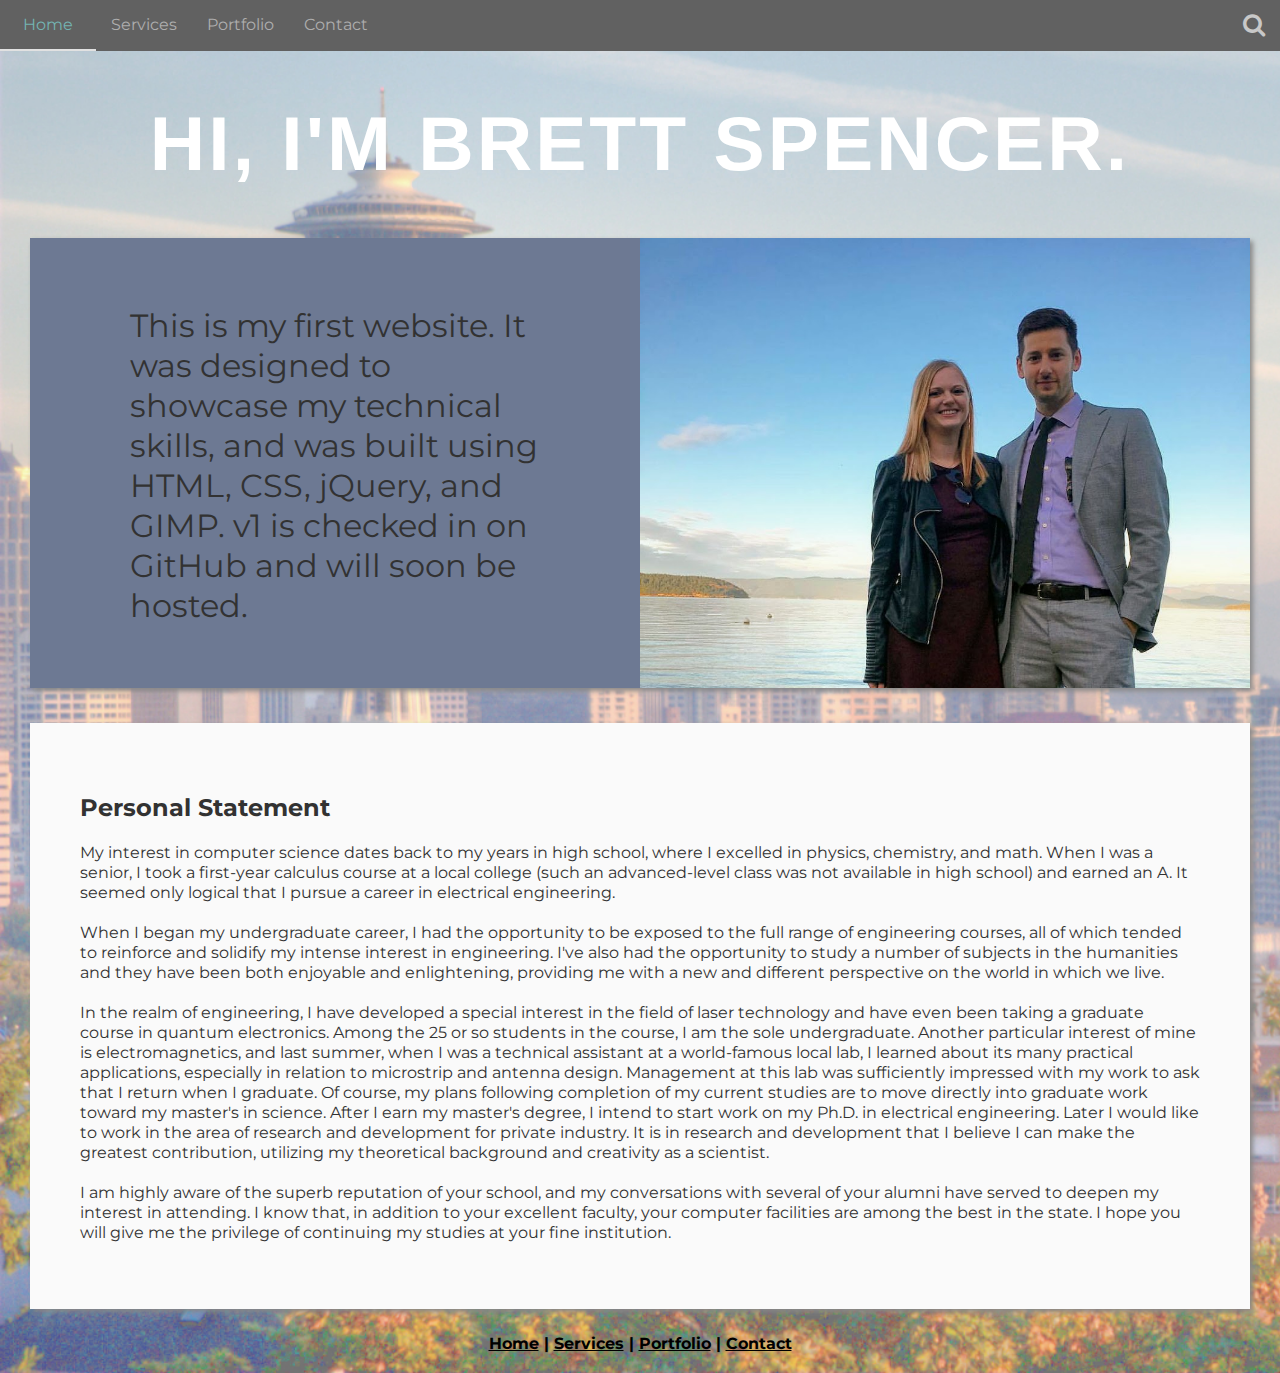
<file: v1/index.html>
<!DOCTYPE html>
<html>
<head>
	<title>Brett Spencer</title>
	<meta charset="UTF-8">
	<meta name="viewport" content="width=device-width, initial-scale=1.0">
	<meta name="author" content="Brett Spencer">
	<meta name="description" content="This will be the homepage for my personal website.">
	<meta name="keywords" content="brett spencer, programmer, developer, programmer brett, developer brett, personal website">
	<link rel="shortcut icon" href="img/favicon.png" type="image/x-icon">
	<link rel="stylesheet" href="https://cdnjs.cloudflare.com/ajax/libs/font-awesome/4.7.0/css/font-awesome.min.css">
	<link href="https://fonts.googleapis.com/css?family=Montserrat" rel="stylesheet">
	<link rel="stylesheet" type="text/css" href="css/main.css">
	<link rel="stylesheet" type="text/css" href="css/index.css">
	<script src="https://ajax.googleapis.com/ajax/libs/jquery/3.2.1/jquery.min.js" defer></script>
	<script src="js/main.js" defer></script>
</head>
<body>
	<nav>
		<ul class="navMenu"> <!-- Switch nav system to hamburger drop-down for mobile? -->
			<li class="navItem"><a class="navItem activeNav" href="index.html">Home</a></li>
			<li class="navItem"><a class="navItem" href="services.html">Services</a></li>
			<li class="navItem"><a class="navItem" href="portfolio.html">Portfolio</a></li>
			<li class="navItem"><a class="navItem" href="contact.html">Contact</a></li>
		</ul>
		<form id="searchBox" action="wip.html">
			<input type="search" placeholder="Search" id="searchText" name="search">
			<i class="fa fa-search" id="searchButton"></i>
		</form>
	</nav>
	<main class="clearFix">
		<h1 id="ohHello">Hi, I'm Brett Spencer.</h1>
		<div id="mainText"> <!-- I should wrap the p and img elements in divs, give the divs max-heights based on viewport size, and give p overflow:auto for a scrollbar, whereas the img will just have overflow:hidden -->
			<p id="intro">
				<span id="centerTest">
				This is my first website. It was designed to showcase my technical skills, and was built using HTML, CSS, jQuery, and GIMP. v1 is checked in on GitHub and will soon be hosted.
				</span>
			</p>
			<img id="profilePic" src="img/brett.jpg">
		</div>
		<div id="personalStatement">
			<h2>Personal Statement</h2>
			<p>My interest in computer science dates back to my years in high school, where I excelled in physics, chemistry, and math. When I was a senior, I took a first-year calculus course at a local college (such an advanced-level class was not available in high school) and earned an A. It seemed only logical that I pursue a career in electrical engineering.
			<br><br>
			When I began my undergraduate career, I had the opportunity to be exposed to the full range of engineering courses, all of which tended to reinforce and solidify my intense interest in engineering. I've also had the opportunity to study a number of subjects in the humanities and they have been both enjoyable and enlightening, providing me with a new and different perspective on the world in which we live.			
			<br><br>
			In the realm of engineering, I have developed a special interest in the field of laser technology and have even been taking a graduate course in quantum electronics. Among the 25 or so students in the course, I am the sole undergraduate. Another particular interest of mine is electromagnetics, and last summer, when I was a technical assistant at a world-famous local lab, I learned about its many practical applications, especially in relation to microstrip and antenna design. Management at this lab was sufficiently impressed with my work to ask that I return when I graduate. Of course, my plans following completion of my current studies are to move directly into graduate work toward my master's in science. After I earn my master's degree, I intend to start work on my Ph.D. in electrical engineering. Later I would like to work in the area of research and development for private industry. It is in research and development that I believe I can make the greatest contribution, utilizing my theoretical background and creativity as a scientist.			
			<br><br>
			I am highly aware of the superb reputation of your school, and my conversations with several of your alumni have served to deepen my interest in attending. I know that, in addition to your excellent faculty, your computer facilities are among the best in the state. I hope you will give me the privilege of continuing my studies at your fine institution.
		</div>
	</main>
	<footer>
		<div>
			<a class="footerNav" href="index.html">Home</a> |
			<a class="footerNav" href="services.html">Services</a> |
			<a class="footerNav" href="portfolio.html">Portfolio</a> |
			<a class="footerNav" href="contact.html">Contact</a>
		</div>
	</footer>
</body>
</html>
</file>
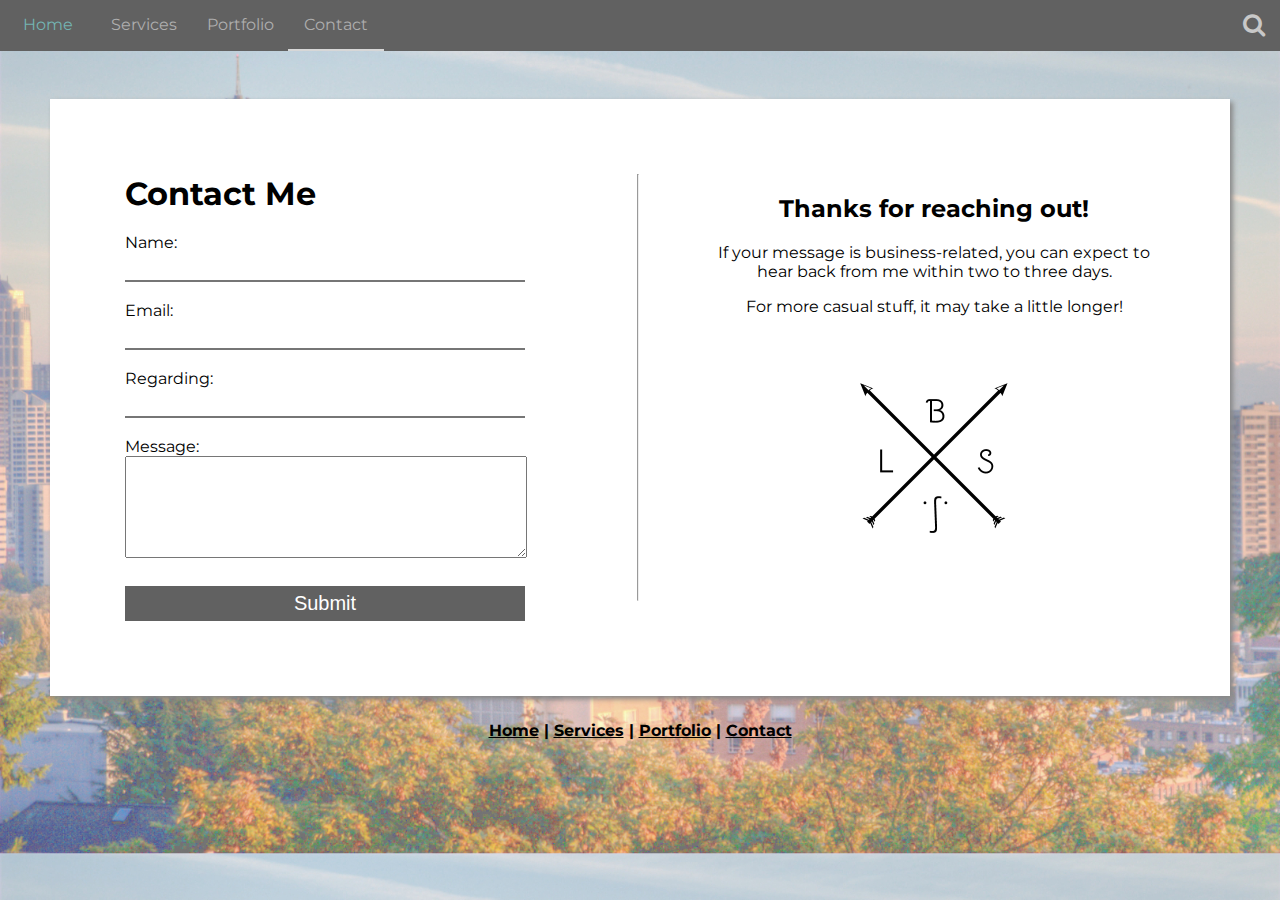
<file: v1/contact.html>
<!DOCTYPE html>
<html>
<head>
	<title>Brett Spencer</title>
	<meta charset="UTF-8">
	<meta name="viewport" content="width=device-width, initial-scale=1.0">
	<meta name="author" content="Brett Spencer">
	<meta name="description" content="This will be the homepage for my personal website.">
	<meta name="keywords" content="brett spencer, programmer, developer, programmer brett, developer brett, personal website">
	<link rel="shortcut icon" href="img/favicon.png" type="image/x-icon">
	<link rel="stylesheet" href="https://cdnjs.cloudflare.com/ajax/libs/font-awesome/4.7.0/css/font-awesome.min.css">
	<link href="https://fonts.googleapis.com/css?family=Montserrat" rel="stylesheet">
	<link rel="stylesheet" type="text/css" href="css/main.css">
	<link rel="stylesheet" type="text/css" href="css/contact.css">
	<script src="https://ajax.googleapis.com/ajax/libs/jquery/3.2.1/jquery.min.js" defer></script>
	<script src="js/main.js" defer></script>
	<script src="js/contact.js" defer></script>
</head>
<body>
	<nav>
		<ul class="navMenu"> <!-- Switch nav system to hamburger drop-down for mobile? -->
			<li class="navItem"><a class="navItem" href="index.html">Home</a></li>
			<li class="navItem"><a class="navItem" href="services.html">Services</a></li>
			<li class="navItem"><a class="navItem" href="portfolio.html">Portfolio</a></li>
			<li class="navItem"><a class="navItem activeNav" href="contact.html">Contact</a></li>
		</ul>
		<form id="searchBox" action="wip.html">
			<input type="search" placeholder="Search" id="searchText" name="search">
			<i class="fa fa-search" id="searchButton"></i>
		</form>
	</nav>
	<main class="clearFix">
		<div id="contactContainer" class="clearFix">
			<div id="contactForm">
				<h1>Contact Me</h1>
				<form name="contactMe" action="wip.html">
					<span class="formLabel">Name:</span></br>
					<input type="text" name="name"></br></br>
					<span class="formLabel">Email:<span class="formLabel"></br>
					<input type="email" name="email"></br></br>
					<span class="formLabel">Regarding:</span></br>
					<input list="options" name="Regarding">
					<datalist id="options">
						<option value="Employment: long term"></option>
						<option value="Employment: short term"></option>
						<option value="Collaborating on a project"></option>
						<option value="Just to say hello"></option>
					</datalist></br></br>
					<span class="formLabel">Message:</span></br>
					<textarea name="Message"></textarea></br></br>
					<input type="submit" name="">
				</form>
			</div> <!-- end of contactForm -->
			<hr>
			<div id="contactMessage">
				<h2>Thanks for reaching out!</h2>
				<p>If your message is business-related, you can expect to hear back from me within two to three days.</p>
				<p>For more casual stuff, it may take a little longer!</p>
				<img src="img/logo.png">
			</div>
		</div> <!-- end of contactContainer -->
	</main>
	<footer>
		<div>
			<a class="footerNav" href="index.html">Home</a> |
			<a class="footerNav" href="services.html">Services</a> |
			<a class="footerNav" href="portfolio.html">Portfolio</a> |
			<a class="footerNav" href="contact.html">Contact</a>
		</div>
	</footer>
</body>
</html>
</file>
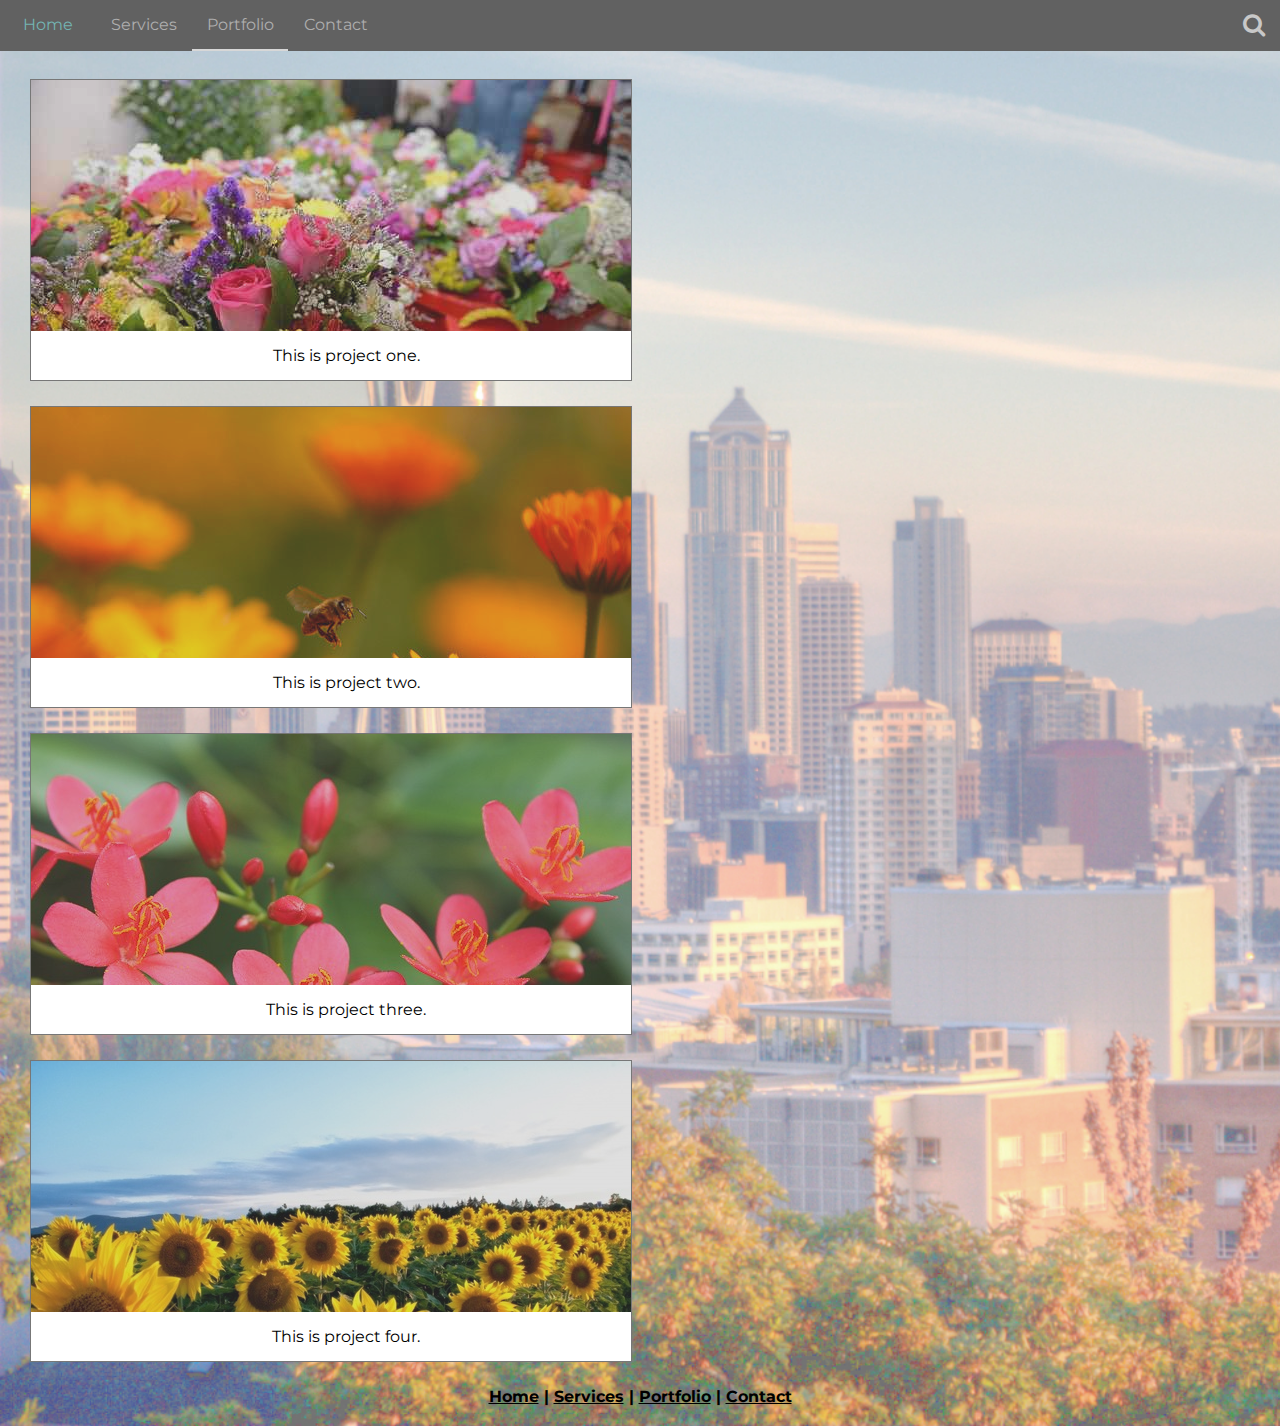
<file: v1/portfolio.html>
<!DOCTYPE html>
<html>
<head>
	<title>Brett Spencer</title>
	<meta charset="UTF-8">
	<meta name="viewport" content="width=device-width, initial-scale=1.0">
	<meta name="author" content="Brett Spencer">
	<meta name="description" content="This will be the homepage for my personal website.">
	<meta name="keywords" content="brett spencer, programmer, developer, programmer brett, developer brett, personal website">
	<link rel="shortcut icon" href="img/favicon.png" type="image/x-icon">
	<link rel="stylesheet" href="https://cdnjs.cloudflare.com/ajax/libs/font-awesome/4.7.0/css/font-awesome.min.css">
	<link href="https://fonts.googleapis.com/css?family=Montserrat" rel="stylesheet">
	<link rel="stylesheet" type="text/css" href="css/main.css">
	<link rel="stylesheet" type="text/css" href="css/portfolio.css">
	<script src="https://ajax.googleapis.com/ajax/libs/jquery/3.2.1/jquery.min.js" defer></script>
	<script src="js/main.js" defer></script>
</head>
<body>
	<nav>
		<ul class="navMenu"> <!-- Switch nav system to hamburger drop-down for mobile? -->
			<li class="navItem"><a class="navItem" href="index.html">Home</a></li>
			<li class="navItem"><a class="navItem" href="services.html">Services</a></li>
			<li class="navItem"><a class="navItem activeNav" href="portfolio.html">Portfolio</a></li>
			<li class="navItem"><a class="navItem" href="contact.html">Contact</a></li>
		</ul>
		<form id="searchBox" action="wip.html">
			<input type="search" placeholder="Search" id="searchText" name="search">
			<i class="fa fa-search" id="searchButton"></i>
		</form>
	</nav>
	<main class="clearFix">
		<div id="gallery" class="clearFix">
			<div class="galleryItem">
			  <a target="_blank" href="img/projects/bouquets.jpg">
			    <img src="img/projects/bouquets.jpg" alt="bouquets" width="300" height="200">
			  </a>
			  <div class="desc">This is project one.</div>
			</div>		
			<div class="galleryItem">
			  <a target="_blank" href="img/projects/daisies.jpg">
			    <img src="img/projects/daisies.jpg" alt="daisies" width="600" height="400">
			  </a>
			  <div class="desc">This is project two.</div>
			</div>	
			<div class="galleryItem">
			  <a target="_blank" href="img/projects/redflowers.jpg">
			    <img src="img/projects/redflowers.jpg" alt="red flowers" width="600" height="400">
			  </a>
			  <div class="desc">This is project three.</div>
			</div>		
			<div class="galleryItem">
			  <a target="_blank" href="img/projects/sunflowers.jpg">
			    <img src="img/projects/sunflowers.jpg" alt="sunflowers" width="600" height="400">
			  </a>
			  <div class="desc">This is project four.</div>
			</div>
		</div>
	</main>
	<footer>
		<div>
			<a class="footerNav" href="index.html">Home</a> |
			<a class="footerNav" href="services.html">Services</a> |
			<a class="footerNav" href="portfolio.html">Portfolio</a> |
			<a class="footerNav" href="contact.html">Contact</a>
		</div>
	</footer>
</body>
</html>
</file>
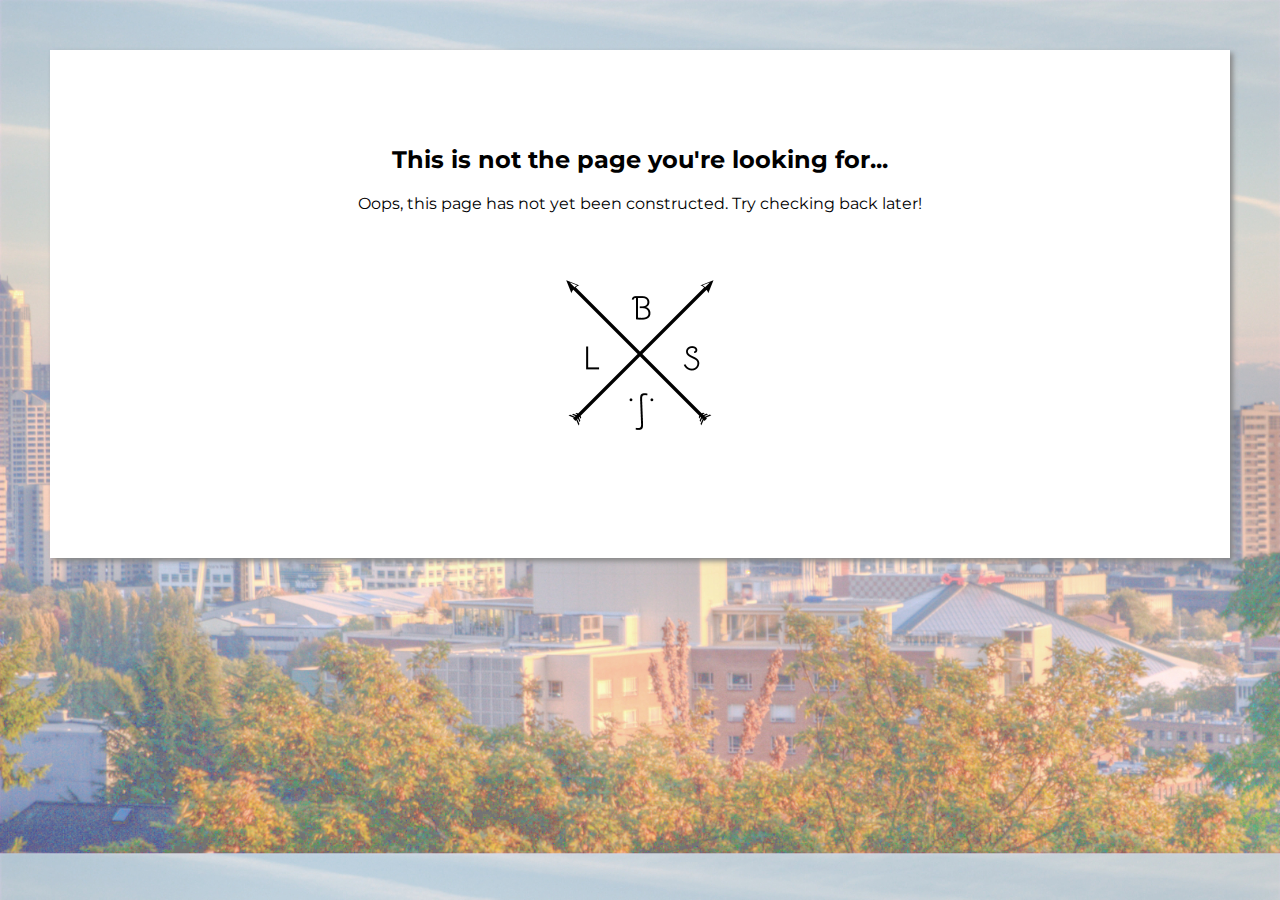
<file: v1/wip.html>
<!DOCTYPE html>
<html>
<head>
	<title>Brett Spencer</title>
	<meta charset="UTF-8">
	<meta name="viewport" content="width=device-width, initial-scale=1.0">
	<meta name="author" content="Brett Spencer">
	<meta name="description" content="This will be the homepage for my personal website.">
	<meta name="keywords" content="brett spencer, programmer, developer, programmer brett, developer brett, personal website">
	<link rel="shortcut icon" href="img/favicon.png" type="image/x-icon">
	<link rel="stylesheet" href="https://cdnjs.cloudflare.com/ajax/libs/font-awesome/4.7.0/css/font-awesome.min.css">
	<link href="https://fonts.googleapis.com/css?family=Montserrat" rel="stylesheet">
	<link rel="stylesheet" type="text/css" href="css/main.css">
	<link rel="stylesheet" type="text/css" href="css/wip.css">
	<script src="https://ajax.googleapis.com/ajax/libs/jquery/3.2.1/jquery.min.js" defer></script>
	<script src="js/main.js" defer></script>
</head>
<body>
	<main class="clearFix">
		<div id="contactContainer" class="clearFix">
			<div id="contactMessage">
				<h2>This is not the page you're looking for...</h2>
				<p>Oops, this page has not yet been constructed. Try checking back later!</p>
				<a href="index.html"><img src="img/logo.png"></a>
			</div>
		</div> <!-- end of contactContainer -->
	</main>
</body>
</html>
</file>
<file: v1/css/main.css>
.clearFix:before, .clearFix:after {
	content: " ";
	display: block;
	clear: left;
}
body {
    font-family: 'Montserrat', sans-serif;
    margin: 0px;
    padding: 0px; /* avoids browser differences */
    background-image: url(../img/seattle2.jpg);
    background-size: cover;
}
nav {
	display: block;
	position: fixed;
	top: 0;
	left: 0;
	width: 100%;
	background-color: rgb(97, 97, 97);
	color: rgba(200,200,200,1);
	z-index: 10;
}
.navMenu {
	list-style-type: none;
	margin: 0;
	padding: 0;
	text-align: center;
}
li.navItem {
	float: left;
	width: 7.5%;
	opacity: .75;
}
a.navItem {
	display: block; 
	padding: 15px 0px;
	text-decoration: none;
	color: rgba(200,200,200,1);
}
.navItem:hover {
	color: #79C7C5;
	opacity: 0.9;
}
.activeNav {
	border-bottom: 2px solid white;
	padding-bottom: 13px;
	color: rgba(255,255,255,1);
}
#searchBox {
	float: right;
}
#searchText {
	box-sizing: border-box;
	height: 28px;
	margin: 10px 0;
	border: 0;
	padding: 0;
	width: 0;
	outline: none;
}
#searchButton {
	float: right;
	font-size: 24px;
	box-sizing: border-box;
	height: 48px;
	padding: 12px 15px 12px 12px;
	display: inline-block;
}
#search:hover {
	cursor: pointer;
}
main {
	margin-top: 49px;
	overflow: auto;
}
footer {
	clear: left;
	margin: 0 auto 20px auto;
	text-align: center;
	font-weight: bold;
}
.footerNav {
	color: black;
}
</file>
<file: v1/css/index.css>
h1 {
    color: navy;
    margin-left: 20px;
}
#ohHello {
	font-size: 6vw;
	font-family: "Open Sans", Arial, Helvetica, sans-serif;
	letter-spacing: 3px;
	font-weight: bold;
	text-transform: uppercase;
	color: white;
	text-align: center;
	padding: 50px 0px;
	margin: 0;
	box-sizing: border-box;
}
#mainText {
	height: 450px;
	margin: 0px 30px;
	width: calc(100% -60px);
	box-sizing: border-box;
	overflow: hidden;
	box-shadow: 3px 3px 5px #888888;
}
#intro {
	float:left;
	width: 50%;
	height: 450px;
	padding: 0 100px;
	margin: 0px;
	background-color: #6D7993;
	font-size: 2.5vw;
	line-height: 450px;
	box-sizing: border-box;
	overflow: auto;
	color: rgb(50, 50, 50);
}
#centerTest {
	display: inline-block;
	vertical-align: middle;
	line-height: normal;
	line-height: 1.25;
}
#profilePic {
	float:left;
    width: 50%;
    box-sizing: border-box;
}
#personalStatement {
	padding: 50px;
	margin: 35px 30px 25px 30px;
	width: calc(100% -60px);
	background-color: rgb(250,250,250);
	color: rgb(50, 50, 50);
	line-height: 1.25;
	box-shadow: 3px 3px 5px #888888;
}
</file>
<file: v1/css/contact.css>
#contactContainer {
	background-color: white;
	margin: 50px 50px 25px 50px;
	box-shadow: 3px 3px 5px #888888;
}
#contactForm {
	float: left;
	padding: 75px;
	width: 49.5%;
	box-sizing: border-box;
}
#contactMessage {
	float: left;
	padding: 75px;
	width: 49.5%;
	box-sizing: border-box;
	text-align: center;
}
h1 {
	margin: 0 0 20px 0;
}
form[name="contactMe"] input,
textarea {
	outline: none;
	width: 400px;
	padding: 0;
}
form[name="contactMe"] input {
	margin-top: 5px;
	border-top: none;
	border-left: none;
	border-right: none;
	font-size: 20px;
}
textarea {
	height: 100px;
}
input[type="submit"] {
	border: none;
	background-color: rgb(97, 97, 97);
	border-radius: 0;
	color: white;
	height: 35px;
	width: 402px;
	padding: 0;
}
hr {
	float: left;
	width: 0px;
	height: 425px;
	border: solid 1% rgb(97, 97, 97);
	margin: 75px 0.25%;
}
#contactMessage img {
	height: 250px;
}
</file>
<file: v1/css/portfolio.css>
#gallery {
	max-width: 1330px;
	margin: 30px auto 0 auto;
	text-align: center;
}
.galleryItem {
    position: relative;
    margin: 0 30px 25px 30px;
    border: 1px solid #ccc;
    float: left;
    width: 600px;
    height: 300px;
    overflow: hidden;
    border: 1px solid #777;
    background-color: gray;
}
.galleryItem:hover .desc{
	font-weight: bold;
}
.galleryItem:hover img{
	opacity: 1;
}
.galleryItem img {
    width: 100%;
    height: auto;
    opacity: 0.75;
}
.desc {
    position: absolute;
    bottom: 0;
    padding: 15px;
    text-align: center;
    background-color: white;
    width: 100%;
}
</file>
<file: v1/css/wip.css>
main {
	margin-top: 0;
	overflow: auto;
}
#contactContainer {
	background-color: white;
	margin: 50px 50px 25px 50px;
	box-shadow: 3px 3px 5px #888888;
}
#contactMessage {
	float: left;
	padding: 75px;
	width: 100%;
	box-sizing: border-box;
	text-align: center;
}
#contactMessage img {
	height: 250px;
}
</file>
